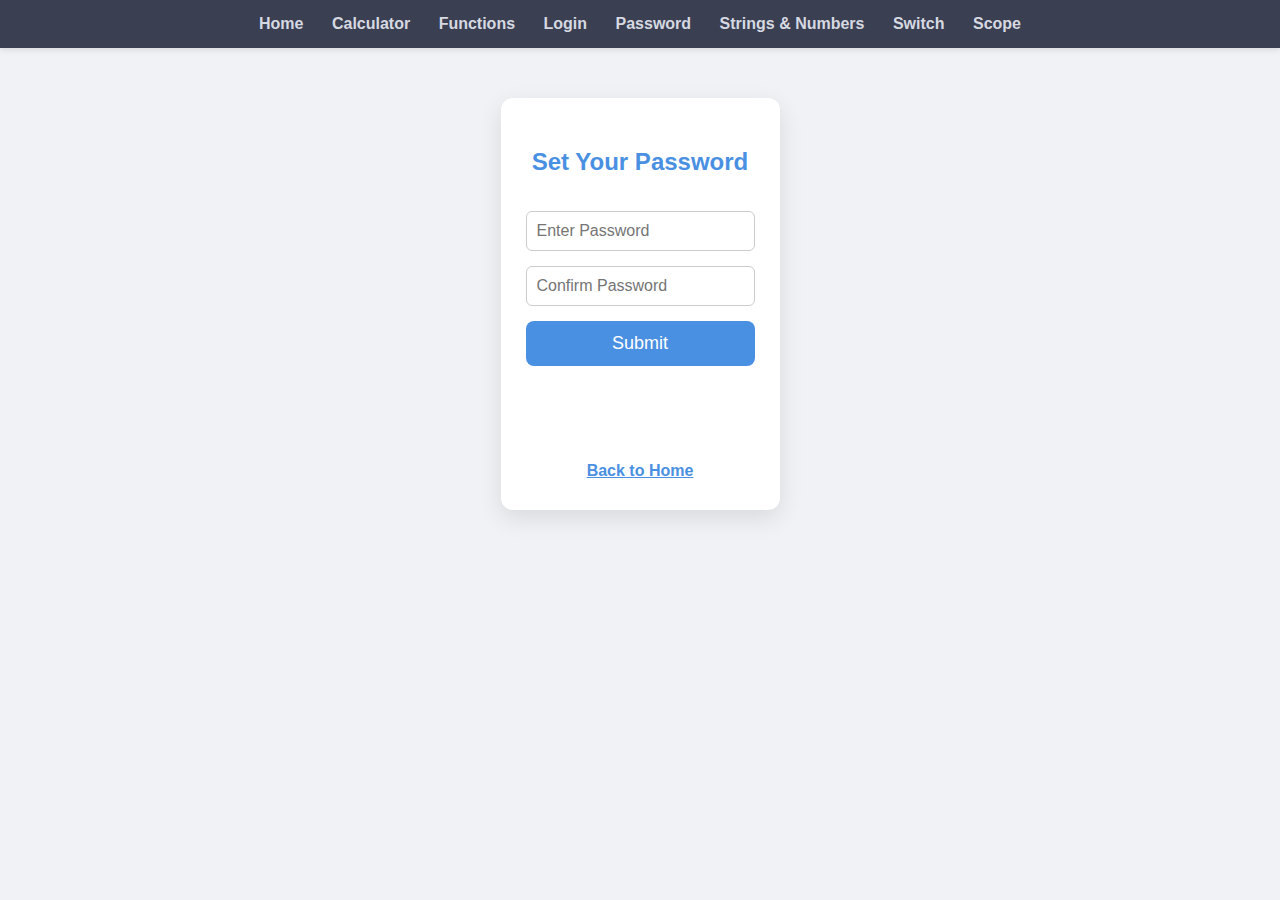
<file: password.html>
<!DOCTYPE html>
<html lang="en">
<head>
  <meta charset="UTF-8" />
  <title>Create Password</title>
  <style>
    body {
      background: #f0f2f5;
      font-family: 'Segoe UI', Tahoma, Geneva, Verdana, sans-serif;
      margin: 0;
      padding: 0;
      min-height: 100vh;
      color: #333;
      display: flex;
      flex-direction: column;
    }
    nav {
      background-color: #3a3f51;
      padding: 15px;
      text-align: center;
      box-shadow: 0 2px 6px rgba(0,0,0,0.1);
    }
    nav a.nav-link {
      color: #d6d9e1;
      text-decoration: none;
      margin: 0 12px;
      font-size: 16px;
      font-weight: 600;
      transition: color 0.3s ease;
    }
    nav a.nav-link:hover,
    nav a.nav-link:focus {
      color: #a0a4b7;
      outline: none;
    }
    .calculator {
      max-width: 400px;
      background: white;
      margin: 50px auto;
      padding: 30px 25px;
      border-radius: 12px;
      box-shadow: 0 8px 24px rgba(0,0,0,0.1);
      color: #222;
      display: flex;
      flex-direction: column;
      gap: 15px;
    }
    h2 {
      text-align: center;
      margin-bottom: 20px;
      color: #4a90e2;
      font-weight: 700;
    }
    form {
      display: flex;
      flex-direction: column;
      gap: 15px;
    }
    input[type="password"] {
      padding: 10px;
      font-size: 16px;
      border-radius: 6px;
      border: 1px solid #ccc;
      outline-offset: 2px;
      transition: border-color 0.3s ease;
    }
    input[type="password"]:focus {
      border-color: #4a90e2;
      outline: none;
    }
    button.button {
      background-color: #4a90e2;
      color: white;
      font-size: 18px;
      padding: 12px 0;
      border: none;
      border-radius: 8px;
      cursor: pointer;
      transition: background-color 0.3s ease;
    }
    button.button:hover,
    button.button:focus {
      background-color: #6aa7ff;
      outline: none;
    }
    #message {
      text-align: center;
      margin-top: 10px;
      font-weight: 600;
      min-height: 20px;
    }
    #message.error {
      color: #d9534f; /* bootstrap-like red */
    }
    #message.success {
      color: #4caf50; /* green */
    }
    .back-link {
      text-align: center;
      margin-top: 20px;
      font-size: 16px;
      color: #4a90e2;
      text-decoration: underline;
      cursor: pointer;
      font-weight: 600;
    }
    .back-link:hover,
    .back-link:focus {
      color: #6aa7ff;
      outline: none;
    }
  </style>
</head>
<body>
  <nav>
    <a href="index.html" class="nav-link">Home</a>
    <a href="calculator.html" class="nav-link">Calculator</a>
    <a href="functions.html" class="nav-link">Functions</a>
    <a href="login.html" class="nav-link">Login</a>
    <a href="password.html" class="nav-link">Password</a>
    <a href="stringsandnumbers.html" class="nav-link">Strings & Numbers</a>
    <a href="switch.html" class="nav-link">Switch</a>
    <a href="variableScope.html" class="nav-link">Scope</a>
  </nav>

  <div class="calculator">
    <h2>Set Your Password</h2>
    <form id="passwordForm" novalidate>
      <input type="password" id="password" placeholder="Enter Password" required />
      <input type="password" id="confirmPassword" placeholder="Confirm Password" required />
      <button type="submit" class="button">Submit</button>
    </form>
    <p id="message"></p>
    <a href="index.html" class="back-link">Back to Home</a>
  </div>

  <script>
    const form = document.getElementById("passwordForm");
    const message = document.getElementById("message");

    form.addEventListener("submit", function(e) {
      e.preventDefault();
      const pass = document.getElementById("password").value.trim();
      const confirm = document.getElementById("confirmPassword").value.trim();

      if (pass.length < 6) {
        message.textContent = "Password must be at least 6 characters.";
        message.className = "error";
      } else if (pass !== confirm) {
        message.textContent = "Passwords do not match.";
        message.className = "error";
      } else {
        message.textContent = "Password set successfully!";
        message.className = "success";
        // Here you could add real submission logic
      }
    });
  </script>
</body>
</html>
</file>
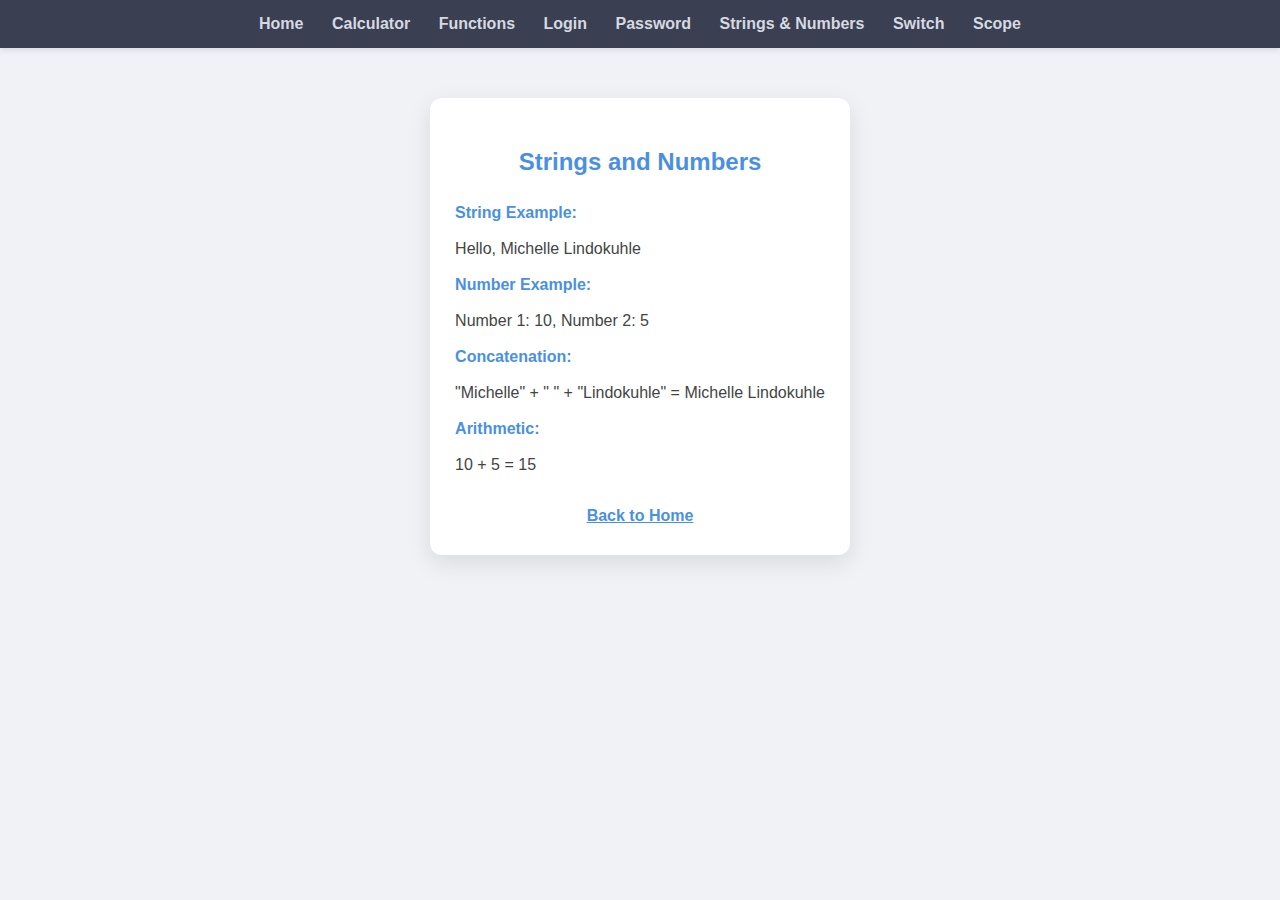
<file: stringsandnumbers.html>
<!DOCTYPE html>
<html lang="en">
<head>
  <meta charset="UTF-8" />
  <title>Strings and Numbers</title>
  <style>
    body {
      background: #f0f2f5;
      font-family: 'Segoe UI', Tahoma, Geneva, Verdana, sans-serif;
      margin: 0;
      padding: 0;
      min-height: 100vh;
      color: #333;
      display: flex;
      flex-direction: column;
    }
    nav {
      background-color: #3a3f51;
      padding: 15px;
      text-align: center;
      box-shadow: 0 2px 6px rgba(0,0,0,0.1);
    }
    nav a.nav-link {
      color: #d6d9e1;
      text-decoration: none;
      margin: 0 12px;
      font-size: 16px;
      font-weight: 600;
      transition: color 0.3s ease;
    }
    nav a.nav-link:hover,
    nav a.nav-link:focus {
      color: #a0a4b7;
      outline: none;
    }
    .calculator {
      max-width: 600px;
      background: white;
      margin: 50px auto;
      padding: 30px 25px;
      border-radius: 12px;
      box-shadow: 0 8px 24px rgba(0,0,0,0.1);
      color: #222;
    }
    h2 {
      text-align: center;
      margin-bottom: 25px;
      color: #4a90e2;
      font-weight: 700;
    }
    .content p {
      font-size: 16px;
      margin: 12px 0;
      line-height: 1.5;
      color: #444;
    }
    .content p strong {
      color: #4a90e2;
    }
    .back-link {
      display: block;
      text-align: center;
      margin-top: 30px;
      font-size: 16px;
      color: #4a90e2;
      text-decoration: underline;
      cursor: pointer;
      font-weight: 600;
    }
    .back-link:hover,
    .back-link:focus {
      color: #6aa7ff;
      outline: none;
    }
  </style>
</head>
<body>
  <nav>
    <a href="index.html" class="nav-link">Home</a>
    <a href="calculator.html" class="nav-link">Calculator</a>
    <a href="functions.html" class="nav-link">Functions</a>
    <a href="login.html" class="nav-link">Login</a>
    <a href="password.html" class="nav-link">Password</a>
    <a href="stringsandnumbers.html" class="nav-link">Strings & Numbers</a>
    <a href="switch.html" class="nav-link">Switch</a>
    <a href="variableScope.html" class="nav-link">Scope</a>
  </nav>

  <div class="calculator">
    <h2>Strings and Numbers</h2>

    <div class="content">
      <p><strong>String Example:</strong></p>
      <p id="stringExample"></p>

      <p><strong>Number Example:</strong></p>
      <p id="numberExample"></p>

      <p><strong>Concatenation:</strong></p>
      <p id="concatExample"></p>

      <p><strong>Arithmetic:</strong></p>
      <p id="mathExample"></p>
    </div>

    <a href="index.html" class="back-link">Back to Home</a>
  </div>

  <script>
    // Strings
    const firstName = "Michelle";
    const lastName = "Lindokuhle";

    // Numbers
    const num1 = 10;
    const num2 = 5;

    // Displaying results
    document.getElementById("stringExample").textContent = `Hello, ${firstName} ${lastName}`;
    document.getElementById("numberExample").textContent = `Number 1: ${num1}, Number 2: ${num2}`;
    document.getElementById("concatExample").textContent = `"${firstName}" + " " + "${lastName}" = ${firstName + " " + lastName}`;
    document.getElementById("mathExample").textContent = `${num1} + ${num2} = ${num1 + num2}`;
  </script>
</body>
</html>
</file>
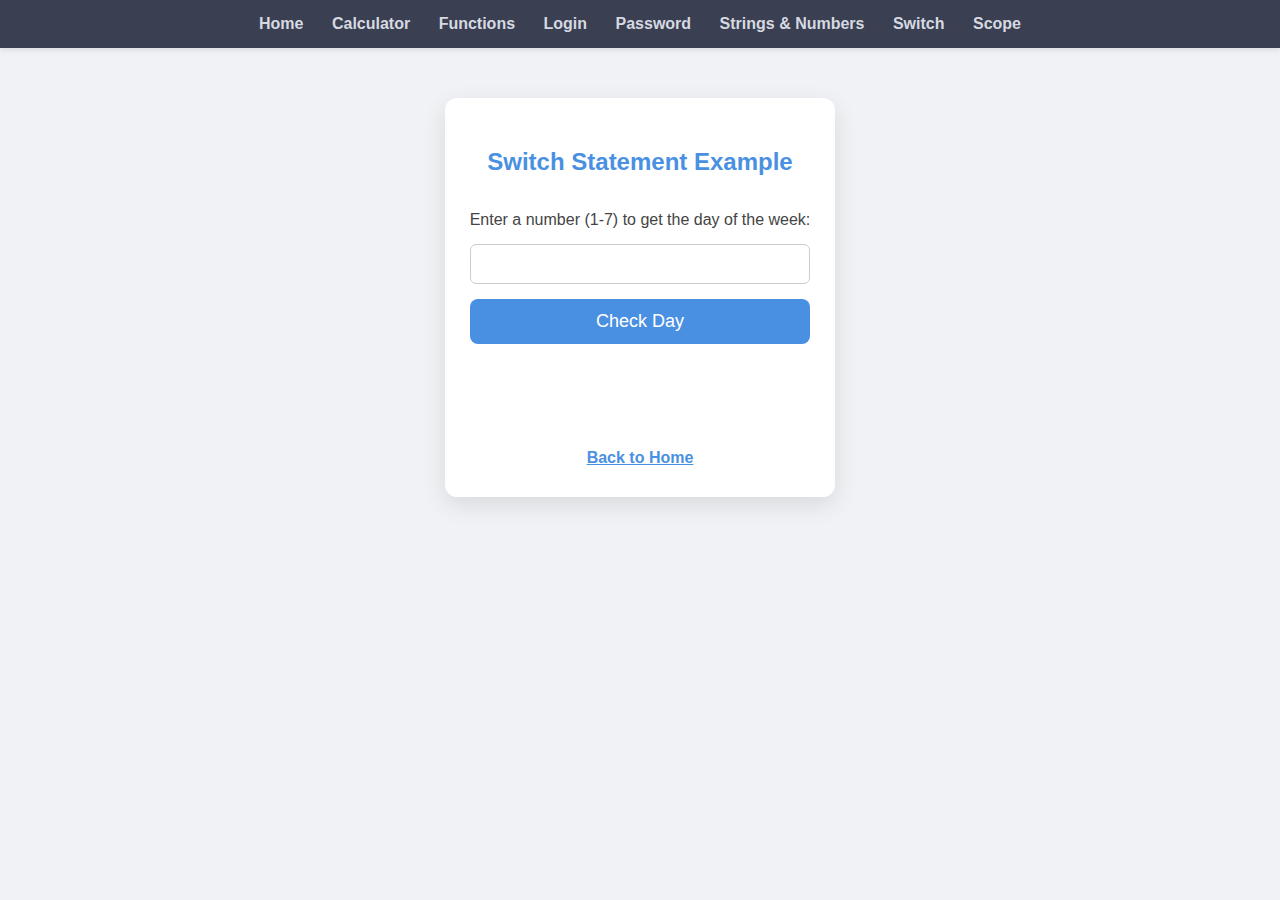
<file: switch.html>
<!DOCTYPE html>
<html lang="en">
<head>
  <meta charset="UTF-8" />
  <title>Switch Statement Demo</title>
  <style>
    body {
      background: #f0f2f5;
      font-family: 'Segoe UI', Tahoma, Geneva, Verdana, sans-serif;
      margin: 0;
      padding: 0;
      min-height: 100vh;
      color: #333;
      display: flex;
      flex-direction: column;
    }
    nav {
      background-color: #3a3f51;
      padding: 15px;
      text-align: center;
      box-shadow: 0 2px 6px rgba(0,0,0,0.1);
    }
    nav a.nav-link {
      color: #d6d9e1;
      text-decoration: none;
      margin: 0 12px;
      font-size: 16px;
      font-weight: 600;
      transition: color 0.3s ease;
    }
    nav a.nav-link:hover,
    nav a.nav-link:focus {
      color: #a0a4b7;
      outline: none;
    }
    .calculator {
      max-width: 400px;
      background: white;
      margin: 50px auto;
      padding: 30px 25px;
      border-radius: 12px;
      box-shadow: 0 8px 24px rgba(0,0,0,0.1);
      color: #222;
      display: flex;
      flex-direction: column;
      gap: 15px;
    }
    h2 {
      text-align: center;
      margin-bottom: 20px;
      color: #4a90e2;
      font-weight: 700;
    }
    form {
      display: flex;
      flex-direction: column;
      gap: 15px;
    }
    label {
      font-size: 16px;
      color: #444;
    }
    input[type="number"] {
      padding: 10px;
      font-size: 16px;
      border-radius: 6px;
      border: 1px solid #ccc;
      outline-offset: 2px;
      transition: border-color 0.3s ease;
    }
    input[type="number"]:focus {
      border-color: #4a90e2;
      outline: none;
    }
    button.button {
      background-color: #4a90e2;
      color: white;
      font-size: 18px;
      padding: 12px 0;
      border: none;
      border-radius: 8px;
      cursor: pointer;
      transition: background-color 0.3s ease;
    }
    button.button:hover,
    button.button:focus {
      background-color: #6aa7ff;
      outline: none;
    }
    #result {
      text-align: center;
      margin-top: 15px;
      font-weight: 600;
      color: #4a90e2;
      min-height: 24px;
    }
    .back-link {
      text-align: center;
      margin-top: 20px;
      font-size: 16px;
      color: #4a90e2;
      text-decoration: underline;
      cursor: pointer;
      font-weight: 600;
    }
    .back-link:hover,
    .back-link:focus {
      color: #6aa7ff;
      outline: none;
    }
  </style>
</head>
<body>
  <nav>
    <a href="index.html" class="nav-link">Home</a>
    <a href="calculator.html" class="nav-link">Calculator</a>
    <a href="functions.html" class="nav-link">Functions</a>
    <a href="login.html" class="nav-link">Login</a>
    <a href="password.html" class="nav-link">Password</a>
    <a href="stringsandnumbers.html" class="nav-link">Strings & Numbers</a>
    <a href="switch.html" class="nav-link">Switch</a>
    <a href="variableScope.html" class="nav-link">Scope</a>
  </nav>

  <div class="calculator">
    <h2>Switch Statement Example</h2>

    <form id="dayForm">
      <label for="dayInput">Enter a number (1-7) to get the day of the week:</label>
      <input type="number" id="dayInput" min="1" max="7" required />
      <button type="submit" class="button">Check Day</button>
    </form>

    <p id="result"></p>

    <a href="index.html" class="back-link">Back to Home</a>
  </div>

  <script>
    document.getElementById("dayForm").addEventListener("submit", function(e) {
      e.preventDefault();

      const day = parseInt(document.getElementById("dayInput").value);
      let result;

      switch (day) {
        case 1:
          result = "Sunday";
          break;
        case 2:
          result = "Monday";
          break;
        case 3:
          result = "Tuesday";
          break;
        case 4:
          result = "Wednesday";
          break;
        case 5:
          result = "Thursday";
          break;
        case 6:
          result = "Friday";
          break;
        case 7:
          result = "Saturday";
          break;
        default:
          result = "Invalid input! Please enter a number from 1 to 7.";
      }

      document.getElementById("result").textContent = result;
    });
  </script>
</body>
</html>
</file>
